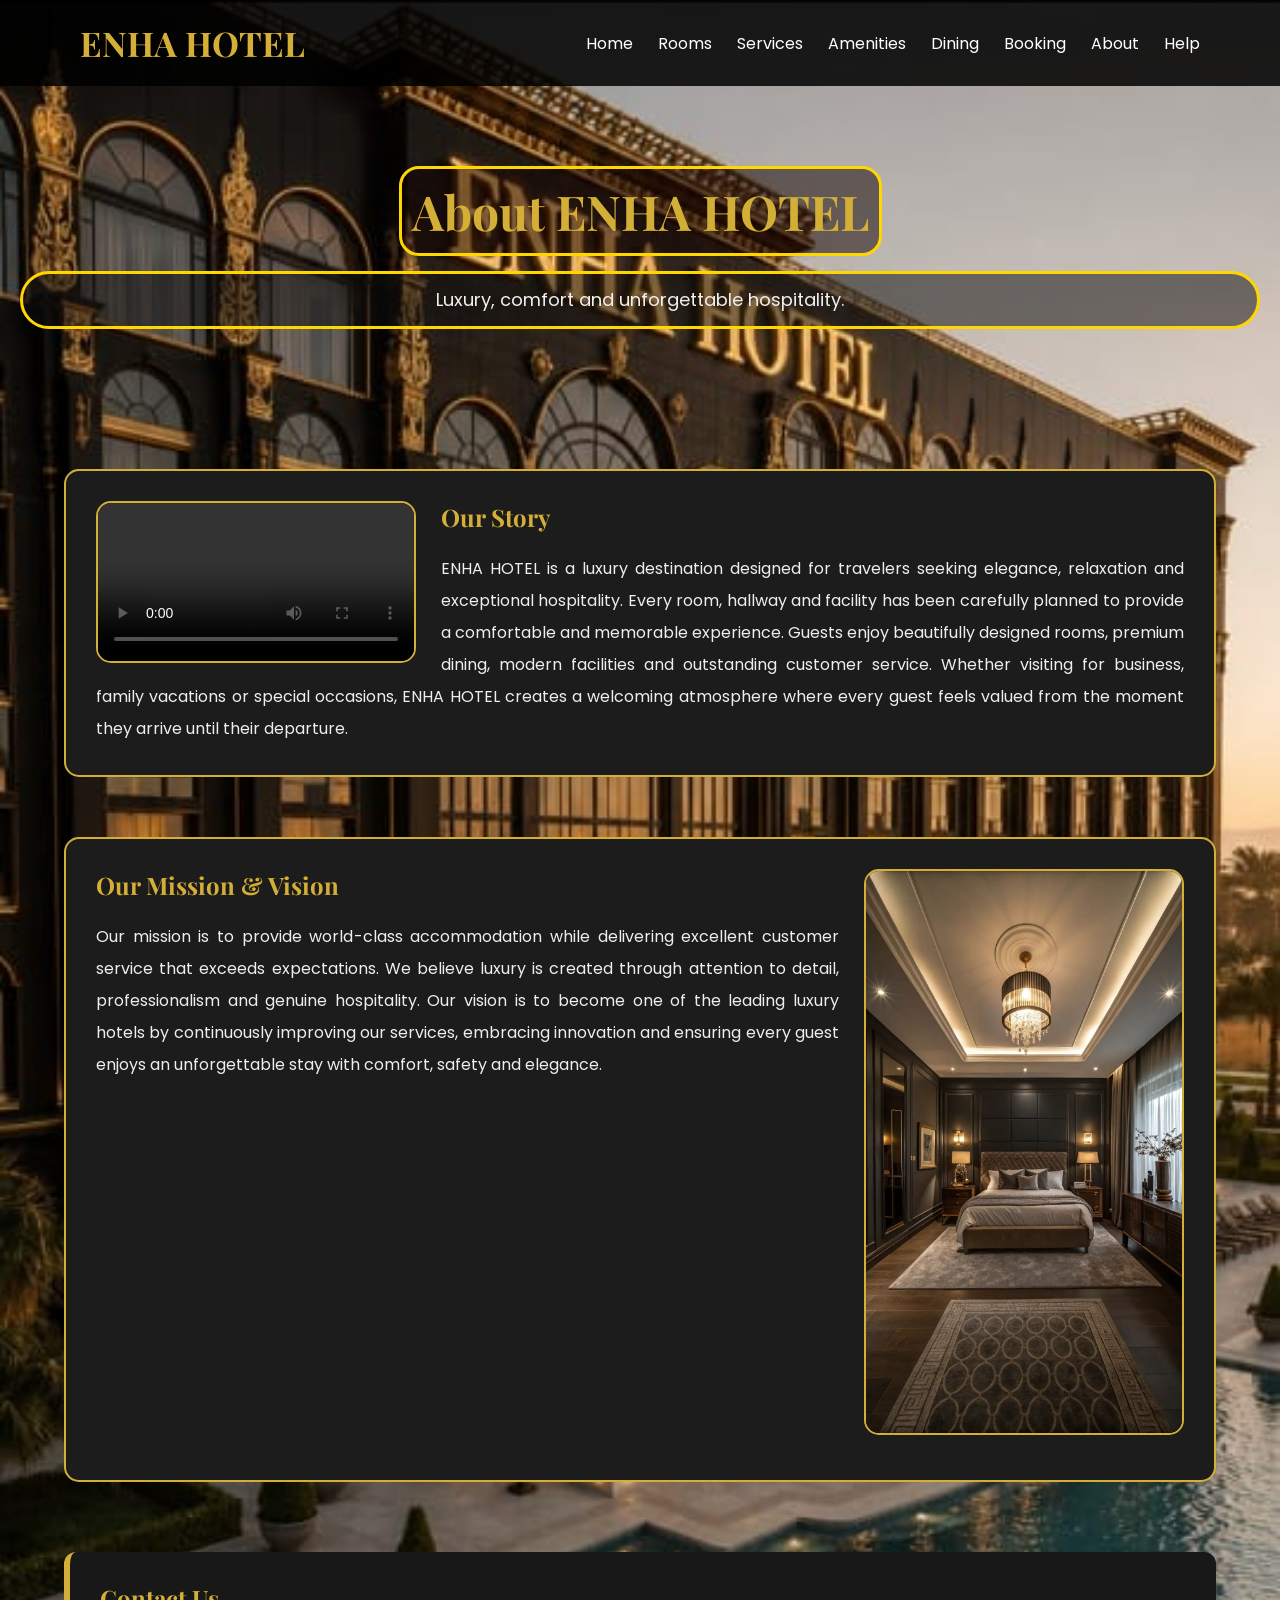
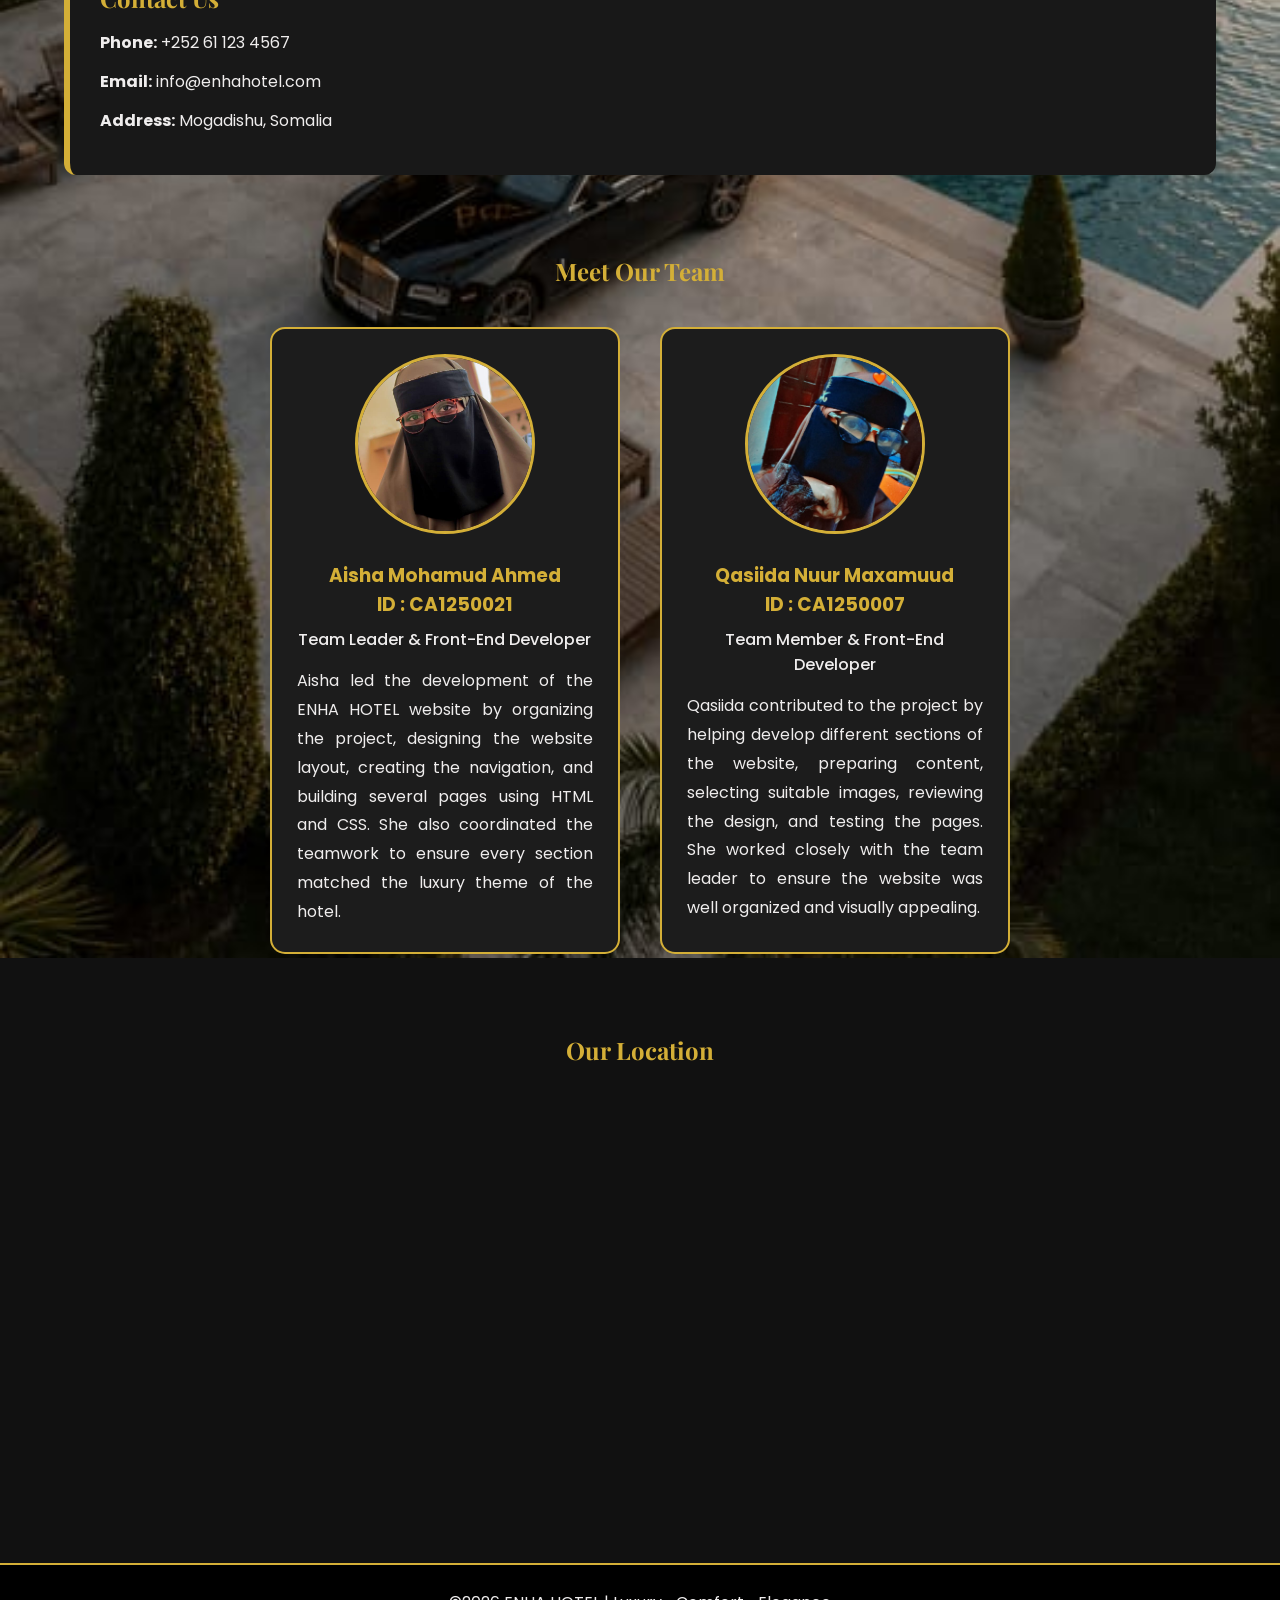
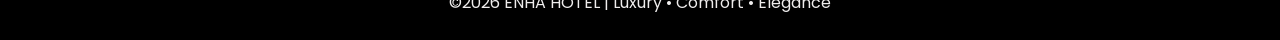
<file: about.html>
<!DOCTYPE html>
<html lang="en">

<head>

<meta charset="UTF-8">
<meta name="viewport" content="width=device-width, initial-scale=1.0">

<title>ENHA HOTEL | About</title>

<link rel="stylesheet" href="style.css">


<link href="https://fonts.googleapis.com/css2?family=Poppins:wght@300;400;500;600&family=Playfair+Display:wght@700&display=swap" rel="stylesheet">
<link rel="icon" href="images/logo.jpeg">

<style>


.about-hero{

text-align:center;

padding:80px 20px;

}

.about-hero h2{

font-family:'Playfair Display',serif;

font-size:48px;

color:var(--gold);

margin-bottom:15px;

}

.about-hero p{

font-size:18px;

line-height:1.8;

}


.story{

width:90%;

margin:60px auto;

background:var(--dark);

padding:30px;

border:2px solid var(--gold);

border-radius:15px;

overflow:auto;

}

.story h2{

color:var(--gold);

margin-bottom:20px;

font-family:'Playfair Display',serif;

}

.story p{

line-height:2;

text-align:justify;

}



.left-img{

float:left;

width:320px;

margin-right:25px;

margin-bottom:15px;

border-radius:15px;

border:2px solid var(--gold);

}

.right-img{

float:right;

width:320px;

margin-left:25px;

margin-bottom:15px;

border-radius:15px;

border:2px solid var(--gold);

}



.contact-section{

width:90%;

margin:70px auto;

}

.contact-box{

background:#181818;

padding:30px;

border-left:6px solid var(--gold);

border-radius:12px;

}

.contact-box h2{

color:var(--gold);

margin-bottom:15px;

font-family:'Playfair Display',serif;

}

.contact-box p{

margin:10px 0;

line-height:1.8;

}



.location{

width:90%;

margin:70px auto;

text-align:center;

}

.location h2{

color:var(--gold);

margin-bottom:20px;

font-family:'Playfair Display',serif;

}

.location iframe{

width:100%;

height:400px;

border:none;

border-radius:15px;

}



@media(max-width:768px){

.about-hero h2{

font-size:36px;

}

.left-img,
.right-img{

float:none;

display:block;

width:100%;

margin:0 auto 20px;

}

.story{

padding:20px;

}

}


.team{

width:90%;

margin:80px auto;

text-align:center;

}

.team h2{

color:var(--gold);

font-family:'Playfair Display',serif;

margin-bottom:40px;

}

.team-container{

display:flex;

gap:40px;

justify-content:center;

flex-wrap:wrap;

}

.member{

background:var(--dark);

border:2px solid var(--gold);

border-radius:15px;

padding:25px;

width:350px;

transition:.3s;

}

.member:hover{

transform:translateY(-8px);

box-shadow:0 0 20px rgba(252, 203, 43, 0.4);

}

.member img{

width:180px;

height:180px;

border-radius:50%;

object-fit:cover;

border:3px solid var(--gold);

margin-bottom:20px;

}

.member h3{

color:var(--gold);

margin-bottom:8px;


}

.member h4{

margin-bottom:15px;

font-weight:500;

}

.member p{

line-height:1.8;

text-align:justify;

}

@media(max-width:768px){

.team-container{

flex-direction:column;

align-items:center;

}

}


</style>
</head>

<body>

<header>

<nav class="navbar">

<h1 class="logo">ENHA HOTEL</h1>

<ul>

<li><a href="index.html">Home</a></li>
<li><a href="rooms.html">Rooms</a></li>
<li><a href="services.html">Services</a></li>
<li><a href="amenities.html">Amenities</a></li>
<li><a href="dining.html">Dining</a></li>
<li><a href="booking.html">Booking</a></li>
<li><a href="about.html" class="active">About</a></li>
<li><a href="help.html">Help</a></li>

</ul>

</nav>

</header>

<main>

<section class="about-hero">

<h2 class="h2">About ENHA HOTEL</h2>

<p class="p">

Luxury, comfort and unforgettable hospitality.

</p>

</section>

<article class="story">
<video src="vid/Ourhotel.mp4" controls  class="left-img"></video>


<h2>Our Story</h2>

<p>

ENHA HOTEL is a luxury destination designed for travelers seeking elegance, relaxation and exceptional hospitality. Every room, hallway and facility has been carefully planned to provide a comfortable and memorable experience. Guests enjoy beautifully designed rooms, premium dining, modern facilities and outstanding customer service. Whether visiting for business, family vacations or special occasions, ENHA HOTEL creates a welcoming atmosphere where every guest feels valued from the moment they arrive until their departure.

</p>

</article>

<article class="story">

<img src="images/luxuryroom.jpg" alt="Luxury Room" class="right-img">

<h2>Our Mission & Vision</h2>

<p>

Our mission is to provide world-class accommodation while delivering excellent customer service that exceeds expectations. We believe luxury is created through attention to detail, professionalism and genuine hospitality. Our vision is to become one of the leading luxury hotels by continuously improving our services, embracing innovation and ensuring every guest enjoys an unforgettable stay with comfort, safety and elegance.

</p>

</article>

<section class="contact-section">

<div class="contact-box">

<h2>Contact Us</h2>

<p><strong>Phone:</strong> +252 61 123 4567</p>

<p><strong>Email:</strong> info@enhahotel.com</p>

<p><strong>Address:</strong> Mogadishu, Somalia</p>

</div>

</section>

<section class="location">


    <section class="team">

<h2>Meet Our Team</h2>

<div class="team-container">

<div class="member">

<img src="images/Aisha.png" alt="Aisha Mohamud Ahmed">

<h3>Aisha Mohamud Ahmed
<br>
ID : CA1250021
</h3>

<h4>Team Leader & Front-End Developer</h4>

<p>

Aisha led the development of the ENHA HOTEL website by organizing the project, 
designing the website layout, creating the navigation, and building several pages using HTML and CSS. 
She also coordinated the teamwork to ensure every section matched the luxury theme of the hotel.

</p>

</div>

<div class="member">

<img src="images/Qasiida.png" alt="Qasiida Nuur Maxamuud">

<h3>Qasiida Nuur Maxamuud <br> ID : CA1250007</h3>


<h4>Team Member & Front-End Developer</h4>

<p>

Qasiida contributed to the project by helping develop different sections of the website,
 preparing content, selecting suitable images, reviewing the design, and testing the pages.
  She worked closely with the team leader to ensure the website was well organized and visually appealing.

</p>

</div>

</div>

</section>

<h2>Our Location</h2>

<iframe
src="https://www.google.com/maps?q=Mogadishu&output=embed"
loading="lazy"
allowfullscreen>

</iframe>

</section>

</main>

<footer>

<p>

&copy;2026 ENHA HOTEL | Luxury • Comfort • Elegance

</p>

</footer>

</body>

</html>
</file>
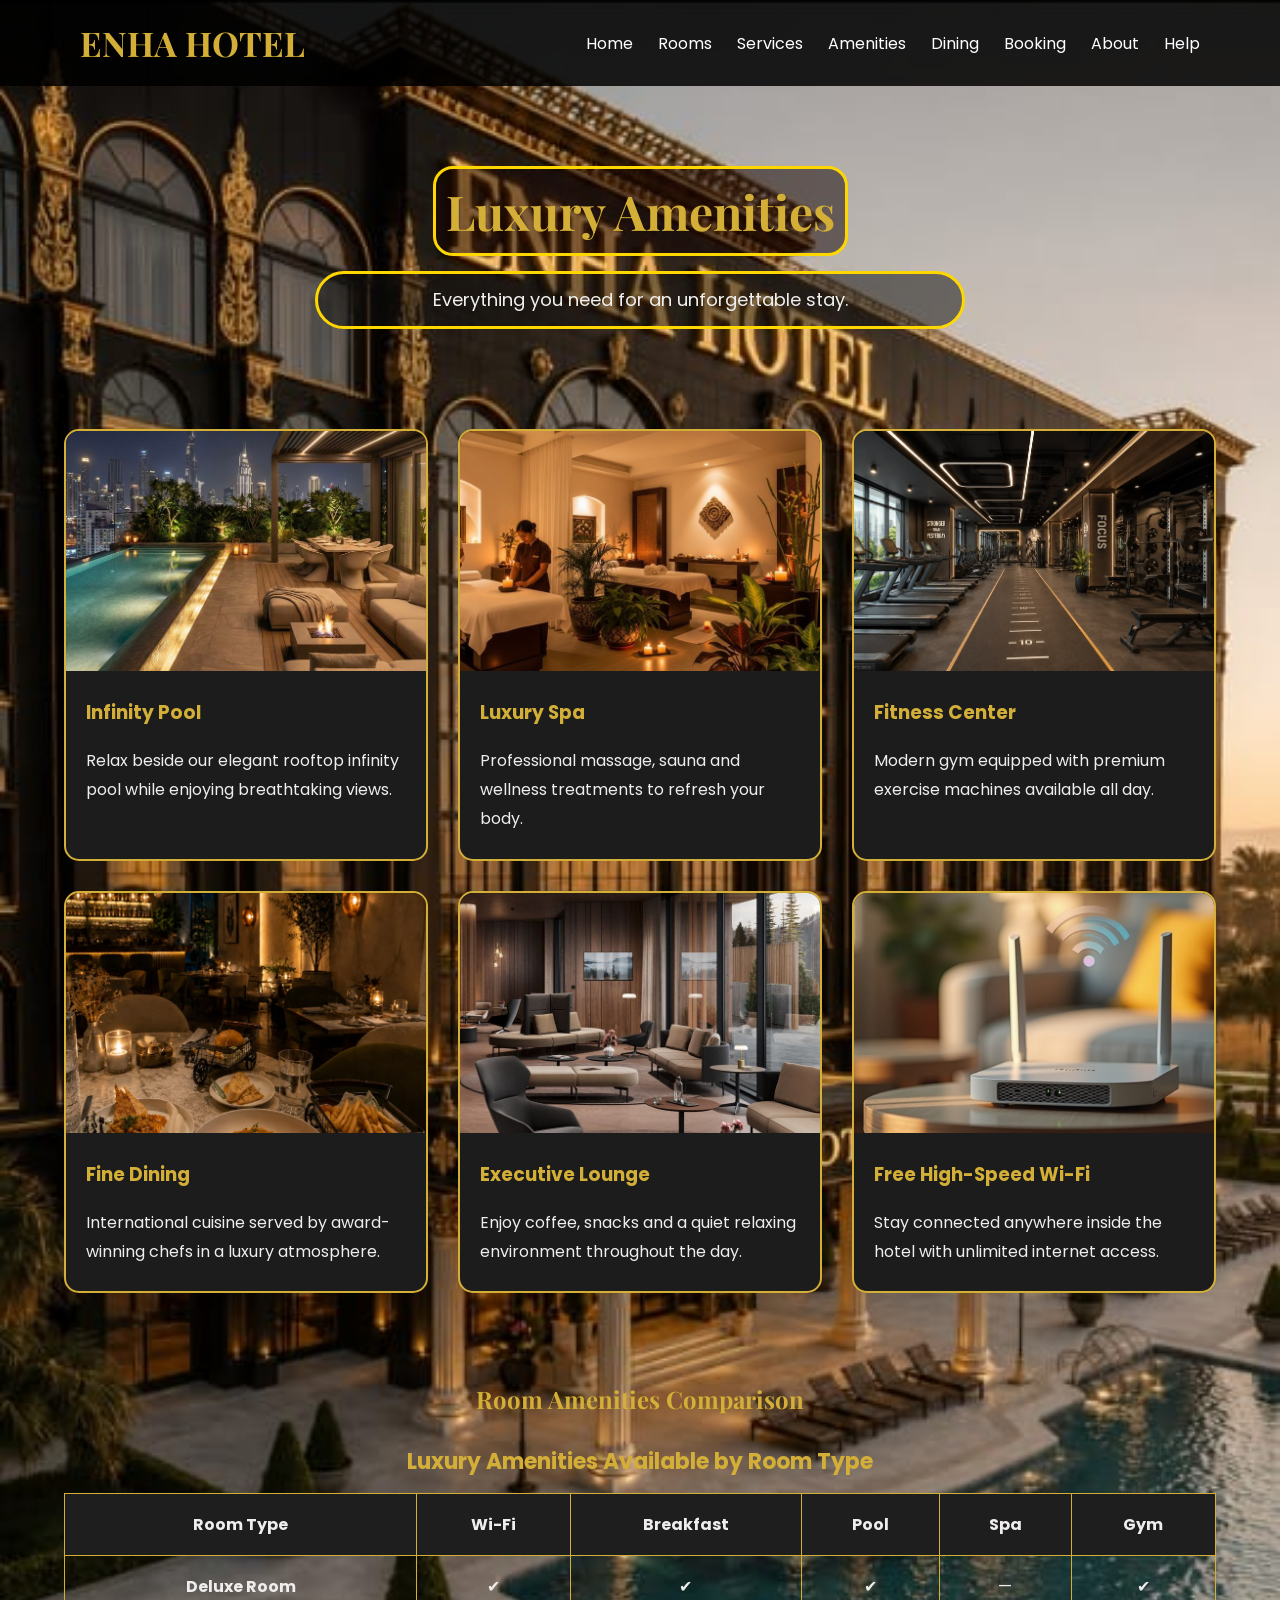
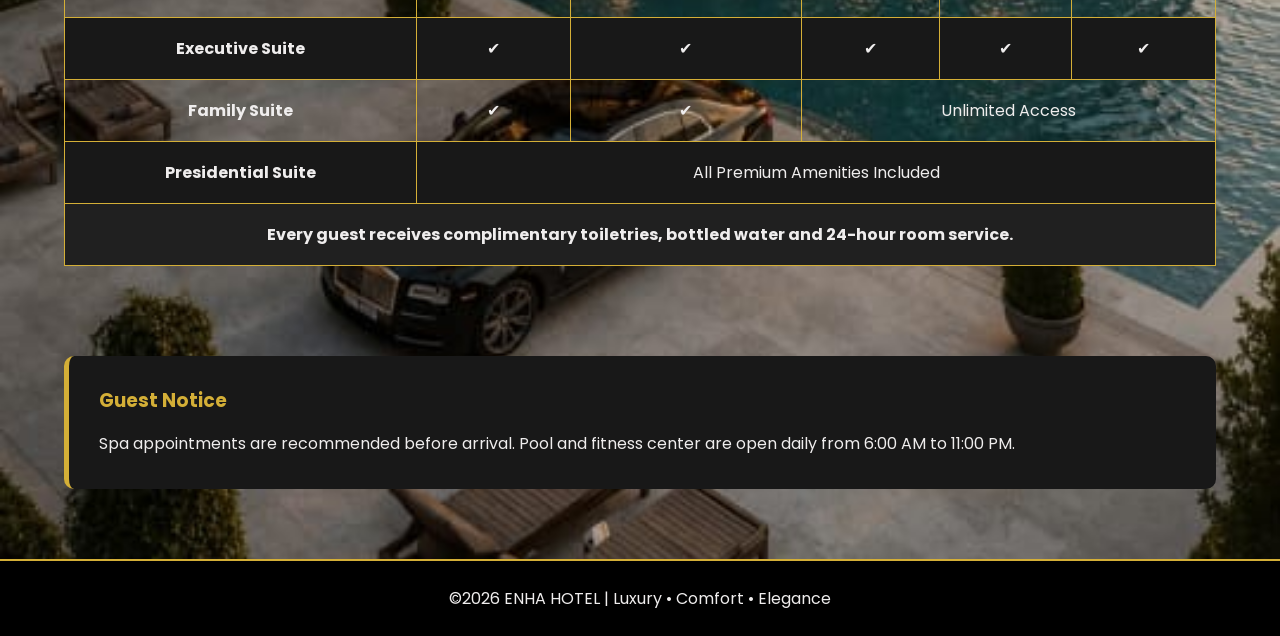
<file: amenities.html>
<!DOCTYPE html>
<html lang="en">

<head>

    <meta charset="UTF-8">
    <meta name="viewport" content="width=device-width, initial-scale=1.0">

    <title>ENHA HOTEL | Amenities</title>

    <link rel="stylesheet" href="style.css">
  <link rel="icon" href="images/logo.jpeg">

    <link href="https://fonts.googleapis.com/css2?family=Poppins:wght@300;400;500;600&family=Playfair+Display:wght@700&display=swap" rel="stylesheet">

    <style>
      

.amenity-hero{

text-align:center;
padding:80px 20px 50px;

}

.amenity-hero h2{

font-family:'Playfair Display', serif;
font-size:48px;
color:var(--gold);
margin-bottom:15px;

}

.amenity-hero p{

font-size:18px;
max-width:650px;
margin:auto;
line-height:1.8;

}



.amenity-grid{

width:90%;
margin:50px auto;

display:grid;

grid-template-columns:repeat(auto-fit,minmax(320px,1fr));

gap:30px;

}



.amenity-card{

background:var(--dark);

border-radius:15px;

overflow:hidden;

border:2px solid var(--gold);

transition:.4s;

}

.amenity-card:hover{

transform:translateY(-8px);

box-shadow:0 0 20px rgba(212,175,55,.4);

}

.amenity-card img{

width:100%;
height:240px;
object-fit:cover;

}

.amenity-card h3{

margin:20px;

color:var(--gold);

}

.amenity-card p{

margin:0 20px 25px;

line-height:1.8;

}



.comparison{

width:90%;

margin:90px auto;

}

.comparison h2{

text-align:center;

margin-bottom:30px;

color:var(--gold);

font-family:'Playfair Display', serif;

}

table{

width:100%;

border-collapse:collapse;

}

caption{

margin-bottom:15px;

font-size:22px;

font-weight:bold;

color:var(--gold);

}

th,
td{

padding:18px;

text-align:center;

border:1px solid var(--gold);

}

thead{

background:#1e1e1e;

}

tbody tr:nth-child(even){

background:#181818;

}

tbody tr:hover{

background:#2d2d2d;

}

tfoot{

background:#202020;

font-weight:bold;

}



.tip{

width:90%;

margin:70px auto;

background:#181818;

padding:30px;

border-left:5px solid var(--gold);

border-radius:10px;

}

.tip h3{

color:var(--gold);

margin-bottom:15px;

}

.tip p{

line-height:1.8;

}



@media(max-width:768px){

.amenity-hero h2{

font-size:36px;

}

.comparison{

overflow-x:auto;

}

}
    </style>
</head>

<body>

<header>

<nav class="navbar">

<h1 class="logo">ENHA HOTEL</h1>

<ul>

<li><a href="index.html">Home</a></li>
<li><a href="rooms.html">Rooms</a></li>
<li><a href="services.html">Services</a></li>
<li><a href="amenities.html">Amenities</a></li>
<li><a href="dining.html" class="active">Dining</a></li>
<li><a href="booking.html">Booking</a></li>
<li><a href="about.html">About</a></li>
<li><a href="help.html">Help</a></li>
</ul>

</nav>

</header>

<main>


<section class="amenity-hero">

<h2 class="h2">Luxury Amenities</h2>

<p class="p">
Everything you need for an unforgettable stay.
</p>

</section>



<section class="amenity-grid">

<div class="amenity-card">

<img src="images/roofpool.jpg" alt="Infinity Pool">

<h3>Infinity Pool</h3>

<p part="p">
Relax beside our elegant rooftop infinity pool while enjoying breathtaking views.
</p>

</div>

<div class="amenity-card">

<img src="images/message.jpg" alt="Luxury Spa">

<h3>Luxury Spa</h3>

<p>
Professional massage, sauna and wellness treatments to refresh your body.
</p>

</div>

<div class="amenity-card">

<img src="images/gym.jpg" alt="Fitness Center">

<h3>Fitness Center</h3>

<p>
Modern gym equipped with premium exercise machines available all day.
</p>

</div>

<div class="amenity-card">

<img src="images/resturant.jpg" alt="Restaurant">

<h3>Fine Dining</h3>

<p>
International cuisine served by award-winning chefs in a luxury atmosphere.
</p>

</div>

<div class="amenity-card">

<img src="images/langue.jpg" alt="Executive Lounge">

<h3>Executive Lounge</h3>

<p>
Enjoy coffee, snacks and a quiet relaxing environment throughout the day.
</p>

</div>

<div class="amenity-card">

<img src="images/wifi.jpg" alt="Free Wi-Fi">

<h3>Free High-Speed Wi-Fi</h3>

<p>
Stay connected anywhere inside the hotel with unlimited internet access.
</p>

</div>

</section>



<section class="comparison">

<h2>Room Amenities Comparison</h2>

<table>

<caption>Luxury Amenities Available by Room Type</caption>

<thead>

<tr>

<th scope="col">Room Type</th>
<th scope="col">Wi-Fi</th>
<th scope="col">Breakfast</th>
<th scope="col">Pool</th>
<th scope="col">Spa</th>
<th scope="col">Gym</th>

</tr>

</thead>

<tbody>

<tr>

<th scope="row">Deluxe Room</th>

<td>✔</td>
<td>✔</td>
<td>✔</td>
<td>—</td>
<td>✔</td>

</tr>

<tr>

<th scope="row">Executive Suite</th>

<td>✔</td>
<td>✔</td>
<td>✔</td>
<td>✔</td>
<td>✔</td>

</tr>

<tr>

<th scope="row">Family Suite</th>

<td>✔</td>
<td>✔</td>
<td colspan="3">Unlimited Access</td>

</tr>

<tr>

<th scope="row">Presidential Suite</th>

<td colspan="5">

All Premium Amenities Included

</td>

</tr>

</tbody>

<tfoot>

<tr>

<td colspan="6">

Every guest receives complimentary toiletries, bottled water and 24-hour room service.

</td>

</tr>

</tfoot>

</table>

</section>



<aside class="tip">

<h3>Guest Notice</h3>

<p>

Spa appointments are recommended before arrival.
Pool and fitness center are open daily from 6:00 AM to 11:00 PM.

</p>

</aside>

</main>

<footer>

<p>

&copy;2026 ENHA HOTEL | Luxury • Comfort • Elegance

</p>

</footer>

</body>

</html>
</file>
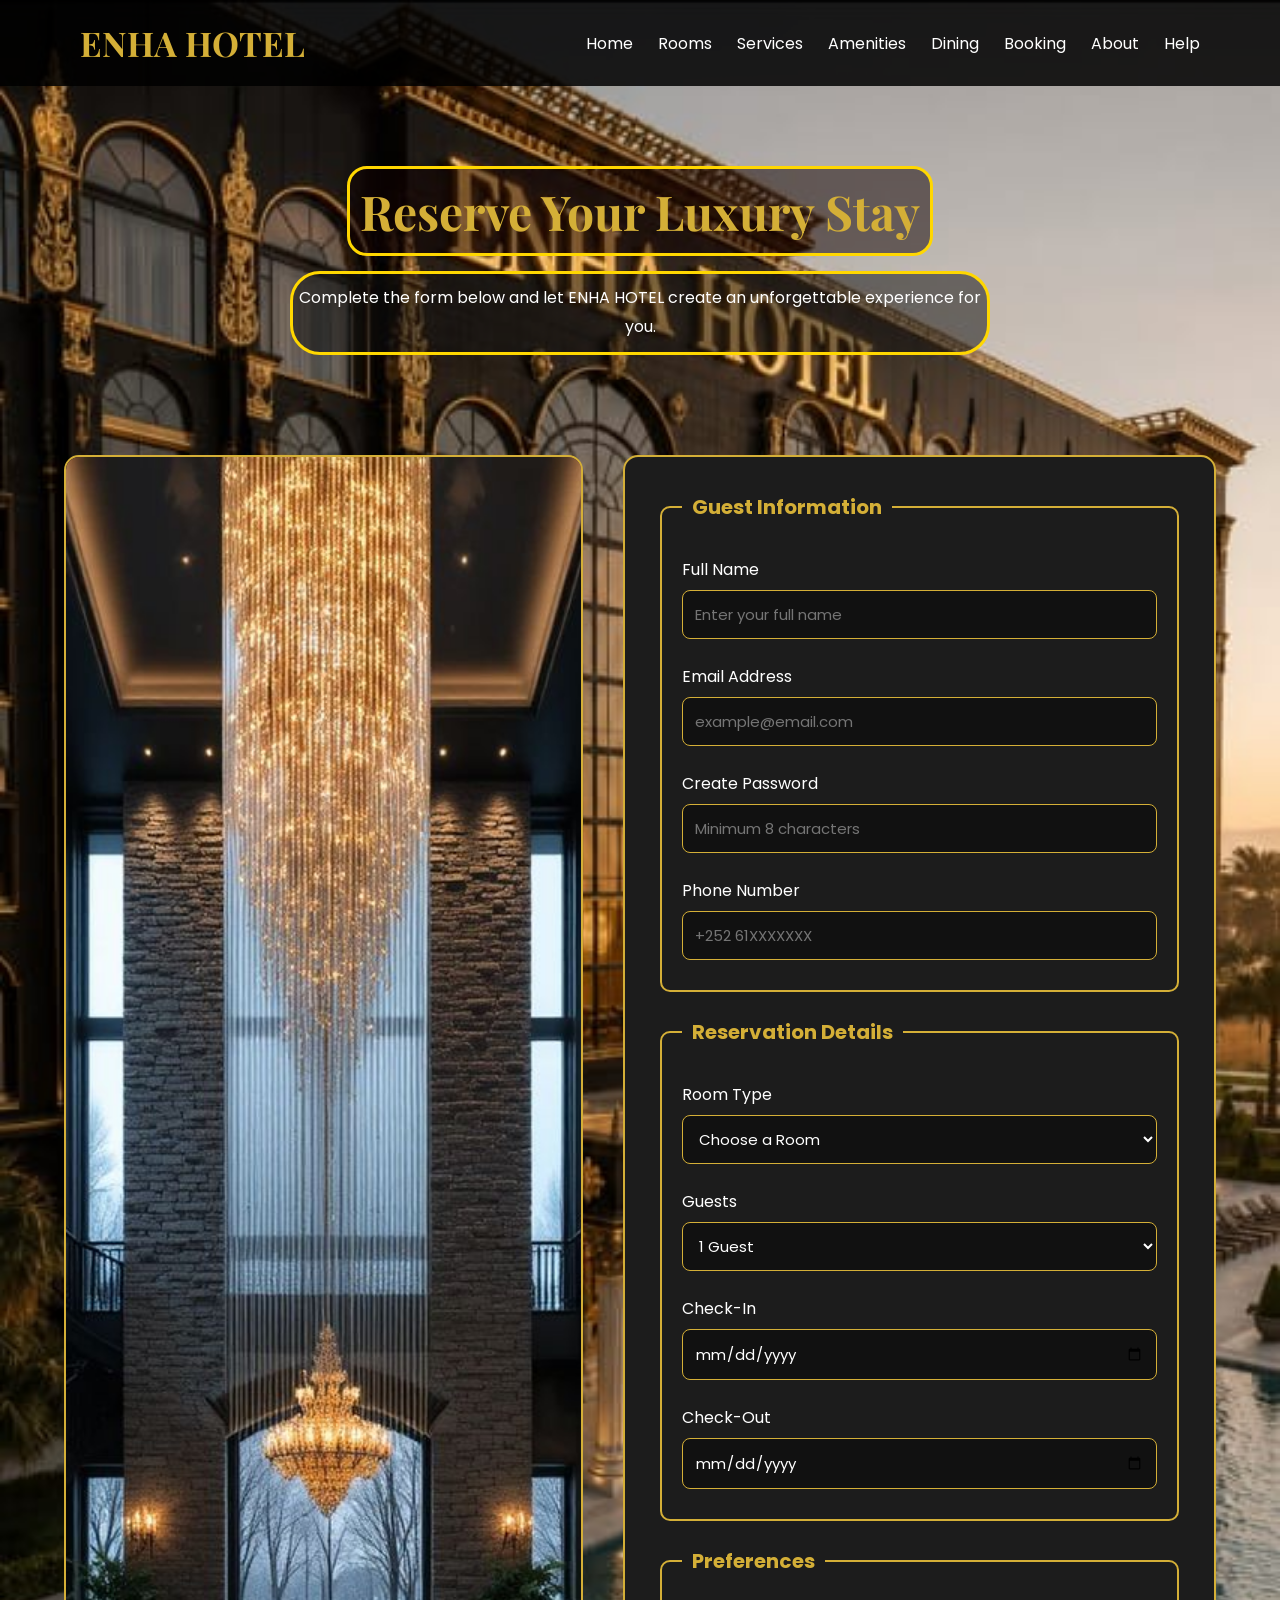
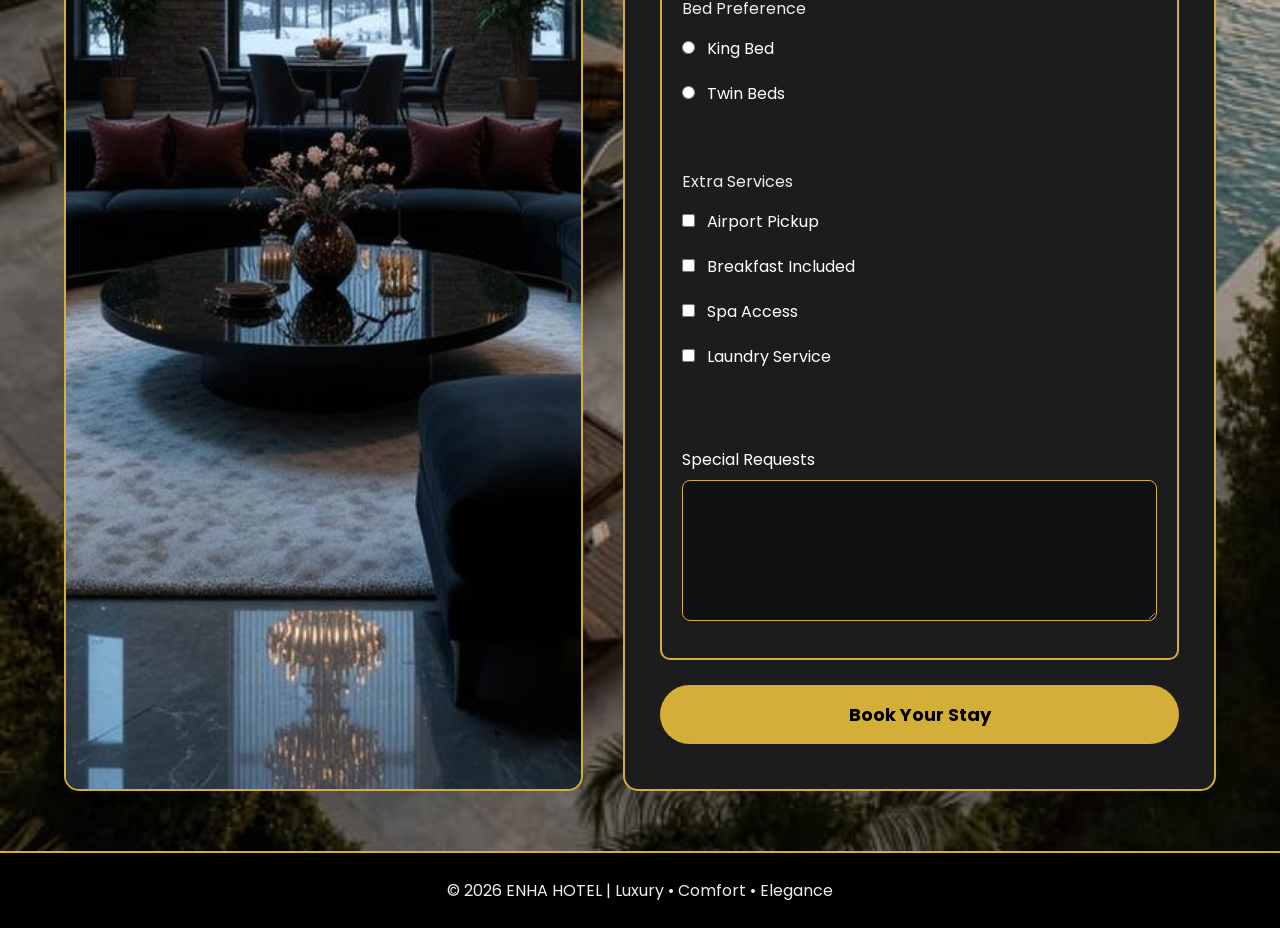
<file: booking.html>
<!DOCTYPE html>
<html lang="en">

<head>

<meta charset="UTF-8">
<meta name="viewport" content="width=device-width, initial-scale=1.0">

<title>ENHA HOTEL | Booking</title>

<link rel="stylesheet" href="style.css">

<link rel="icon" href="images/logo.jpeg">
<link href="https://fonts.googleapis.com/css2?family=Poppins:wght@300;400;500;600&family=Playfair+Display:wght@700&display=swap" rel="stylesheet">
<style>
    

.booking-title{
    text-align: center;
    padding: 80px 20px 40px;
}

.booking-title h2{
    font-family: 'Playfair Display', serif;
    font-size: 48px;
    color: var(--gold);
    margin-bottom: 15px;
}

.booking-title p{
    max-width: 700px;
    margin: auto;
    line-height: 1.8;
    color: white;
}



.booking-container{
    width: 90%;
    margin: 60px auto;

    display: flex;
    gap: 40px;
    align-items: stretch;
}



.booking-image{
    flex: 1;
}

.booking-image img{
    width: 100%;
    height: 100%;
    min-height: 750px;
    object-fit: cover;
    border-radius: 15px;
    border: 2px solid var(--gold);
}



.booking-form{
    flex: 1;
    background: var(--dark);
    padding: 35px;
    border-radius: 15px;
    border: 2px solid var(--gold);
}


fieldset{
    border: 2px solid var(--gold);
    border-radius: 10px;
    padding: 20px;
    margin-bottom: 25px;
}

legend{
    color: var(--gold);
    font-size: 20px;
    font-weight: bold;
    padding: 0 10px;
}




label{
    display: block;
    margin-top: 15px;
    margin-bottom: 8px;
    color: white;
}



input,
select,
textarea{
    width: 100%;
    padding: 12px;

    background: #111;

    border: 1px solid var(--gold);

    border-radius: 8px;

    color: white;

    font-size: 15px;

    font-family: 'Poppins', sans-serif;

    margin-bottom: 10px;

    box-sizing: border-box;
}

textarea{
    resize: vertical;
}


input:focus,
select:focus,
textarea:focus{
    outline: none;
    border-color: white;
    box-shadow: 0 0 8px rgba(212,175,55,.5);
}


input[type="radio"],
input[type="checkbox"]{
    width: auto;
    margin-right: 8px;
    margin-bottom: 12px;
}



.book-btn{
    width: 100%;
    padding: 16px;

    background: var(--gold);

    color: black;

    font-size: 18px;

    font-weight: bold;

    border: none;

    border-radius: 30px;

    cursor: pointer;

    transition: .3s;
}

.book-btn:hover{
    background: white;
    transform: scale(1.03);
}



@media (max-width: 900px){

.booking-container{
    flex-direction: column;
}

.booking-image img{
    min-height: 400px;
}

.booking-title h2{
    font-size: 36px;
}

}

@media (max-width: 600px){

.booking-form{
    padding: 20px;
}

.booking-title{
    padding: 50px 15px 30px;
}

.booking-title h2{
    font-size: 30px;
}

fieldset{
    padding: 15px;
}

}
</style>
</head>

<body>


<header>

<nav class="navbar">

<h1 class="logo">ENHA HOTEL</h1>

<ul>

<li><a href="index.html">Home</a></li>
<li><a href="rooms.html">Rooms</a></li>
<li><a href="services.html">Services</a></li>
<li><a href="amenities.html">Amenities</a></li>
<li><a href="dining.html">Dining</a></li>
<li><a href="booking.html" class="active">Booking</a></li>
<li><a href="about.html">About</a></li>
<li><a href="help.html">Help</a></li>

</ul>

</nav>

</header>

<main>


<section class="booking-title">

<h2 class="h2"> Reserve Your Luxury Stay</h2>

<p class="p">

Complete the form below and let ENHA HOTEL create an unforgettable experience for you.

</p>

</section>


<section class="booking-container">



<div class="booking-image">

<img src="images/lobbyy.jpg" alt="Luxury Hotel Lobby">

</div>



<div class="booking-form">

<form action="#">

<fieldset>

<legend>Guest Information</legend>

<label for="name">Full Name</label>

<input
type="text"
id="name"
name="name"
placeholder="Enter your full name"
required
minlength="3">

<label for="email">Email Address</label>

<input
type="email"
id="email"
name="email"
placeholder="example@email.com"
required>

<label for="password">Create Password</label>

<input
type="password"
id="password"
name="password"
placeholder="Minimum 8 characters"
required
minlength="8">

<label for="phone">Phone Number</label>

<input
type="tel"
id="phone"
name="phone"
placeholder="+252 61XXXXXXX"
pattern="[0-9+ ]{8,15}"
required>

</fieldset>

<fieldset>

<legend>Reservation Details</legend>

<label for="room">Room Type</label>

<select id="room" required>

<option value="">Choose a Room</option>

<option>Deluxe Room</option>

<option>Executive Suite</option>

<option>Family Suite</option>

<option>Presidential Suite</option>

</select>

<label for="guests">Guests</label>

<select id="guests">

<option>1 Guest</option>

<option>2 Guests</option>

<option>3 Guests</option>

<option>4 Guests</option>

</select>

<label for="checkin">Check-In</label>

<input
type="date"
id="checkin"
required>

<label for="checkout">Check-Out</label>

<input
type="date"
id="checkout"
required>

</fieldset>

<fieldset>

<legend>Preferences</legend>

<p>Bed Preference</p>

<label>

<input
type="radio"
name="bed">

King Bed

</label>

<label>

<input
type="radio"
name="bed">

Twin Beds

</label>

<br><br>

<p>Extra Services</p>

<label>

<input type="checkbox">

Airport Pickup

</label>

<label>

<input type="checkbox">

Breakfast Included

</label>

<label>

<input type="checkbox">

Spa Access

</label>

<label>

<input type="checkbox">

Laundry Service

</label>

<br><br>

<label for="message">

Special Requests

</label>

<textarea

id="message"

rows="5"

placeholder="Tell us anything you'd like us to prepare before your arrival...">

</textarea>

</fieldset>

<input

type="submit"

value="Book Your Stay"

class="book-btn">

</form>

</div>

</section>

</main>

<footer>

<p>

&copy; 2026 ENHA HOTEL | Luxury • Comfort • Elegance

</p>

</footer>

</body>

</html>
</file>
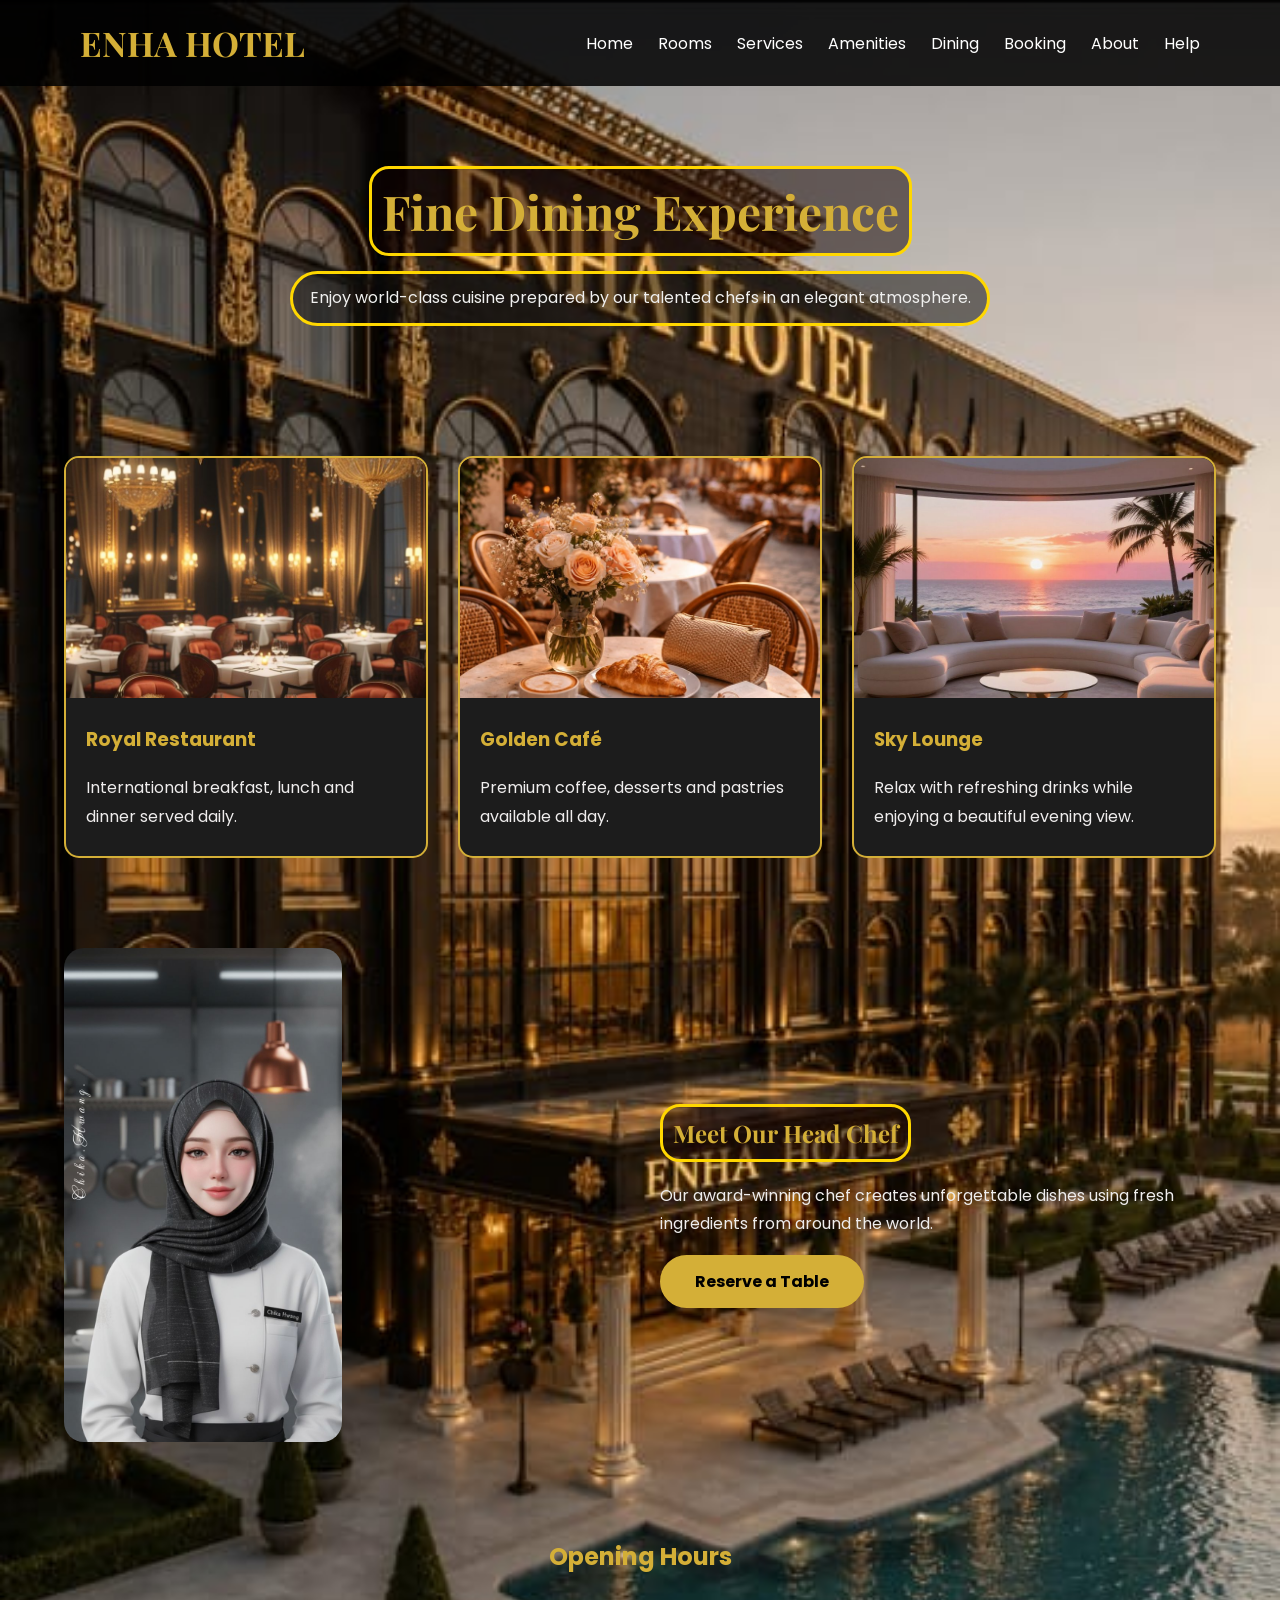
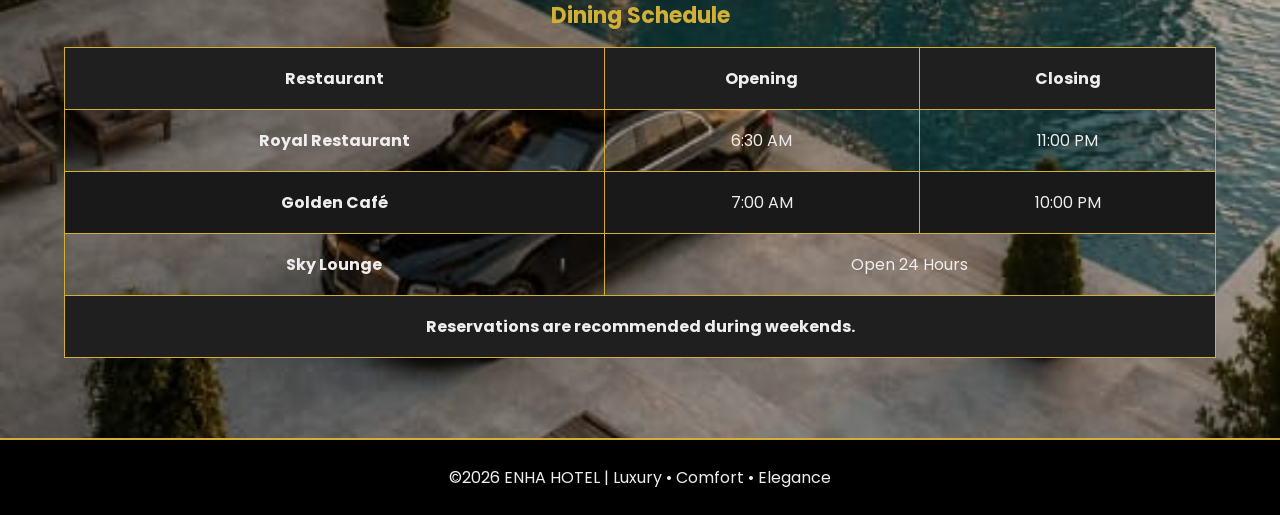
<file: dining.html>
<!DOCTYPE html>
<html lang="en">

<head>

<meta charset="UTF-8">
<meta name="viewport" content="width=device-width, initial-scale=1.0">

<title>ENHA HOTEL | Dining & Café</title>

<link rel="stylesheet" href="style.css">


<link href="https://fonts.googleapis.com/css2?family=Poppins:wght@300;400;500;600&family=Playfair+Display:wght@700&display=swap" rel="stylesheet">

<link rel="icon" href="images/logo.jpeg"> 
<style>
  

.dining-hero{

text-align:center;

padding:80px 20px;

}

.dining-hero h2{

font-family:'Playfair Display',serif;

font-size:48px;

color:var(--gold);

margin-bottom:15px;

}

.dining-hero p{

max-width:700px;

margin:auto;

line-height:1.8;

}



.restaurant-grid{

width:90%;

margin:50px auto;

display:grid;

grid-template-columns:repeat(auto-fit,minmax(320px,1fr));

gap:30px;

}

.restaurant-card{

background:var(--dark);

border:2px solid var(--gold);

border-radius:15px;

overflow:hidden;

transition:.4s;

}

.restaurant-card:hover{

transform:translateY(-8px);

box-shadow:0 0 20px rgba(212,175,55,.5);

}

.restaurant-card img{

width:100%;

height:240px;

object-fit:cover;

}

.restaurant-card h3{

margin:20px;

color:var(--gold);

}

.restaurant-card p{

margin:0 20px 25px;

line-height:1.8;

}



.chef{

width:90%;

margin:90px auto;

display:flex;

align-items:center;

gap:40px;

}

.chef-image{

flex:1;

}

.chef-image img{

width:50%;

border-radius:20px;

}

.chef-text{

flex:1;

}

.chef-text h2{

font-family:'Playfair Display',serif;

color:var(--gold);

margin-bottom:20px;

}

.chef-text p{

line-height:1.8;

margin-bottom:30px;

}



.hours{

width:90%;

margin:80px auto;

}

.hours h2{

text-align:center;

color:var(--gold);

margin-bottom:25px;

}

table{

width:100%;

border-collapse:collapse;

}

caption{

margin-bottom:15px;

font-size:22px;

color:var(--gold);

font-weight:bold;

}

th,
td{

padding:18px;

border:1px solid var(--gold);

text-align:center;

}

thead{

background:#1f1f1f;

}

tbody tr:nth-child(even){

background:#191919;

}

tbody tr:hover{

background:#2d2d2d;

}

tfoot{

background:#1f1f1f;

font-weight:bold;

}



@media(max-width:768px){

.chef{

flex-direction:column;

}

.dining-hero h2{

font-size:36px;

}

.hours{

overflow-x:auto;

}

}
</style>
</head>

<body>

<header>

<nav class="navbar">

<h1 class="logo">ENHA HOTEL</h1>

<ul>

<li><a href="index.html">Home</a></li>
<li><a href="rooms.html">Rooms</a></li>
<li><a href="services.html">Services</a></li>
<li><a href="amenities.html">Amenities</a></li>
<li><a href="dining.html" class="active">Dining</a></li>
<li><a href="booking.html">Booking</a></li>
<li><a href="about.html">About</a></li>
<li><a href="help.html">Help</a></li>

</ul>

</nav>

</header>

<main>

<section class="dining-hero">

<h2 class="h2">Fine Dining Experience</h2>

<p class="p">

Enjoy world-class cuisine prepared by our talented chefs in an elegant atmosphere.

</p>

</section>

<section class="restaurant-grid">

<div class="restaurant-card">

<img src="images/royalreturant.jpg" alt="Royal Restaurant">

<h3>Royal Restaurant</h3>

<p>

International breakfast, lunch and dinner served daily.

</p>

</div>

<div class="restaurant-card">

<img src="images/goldencafe.jpg" alt="Golden Café">

<h3>Golden Café</h3>

<p>

Premium coffee, desserts and pastries available all day.

</p>

</div>

<div class="restaurant-card">

<img src="images/skylagou.jpg" alt="Sky Lounge">

<h3>Sky Lounge</h3>

<p>

Relax with refreshing drinks while enjoying a beautiful evening view.

</p>

</div>

</section>

<section class="chef">

<div class="chef-image">

<img src="images/headchef.jpg" alt="Head Chef">

</div>

<div class="chef-text">

<h2 class="h2">Meet Our Head Chef</h2>

<p>

Our award-winning chef creates unforgettable dishes using fresh ingredients from around the world.

</p>

<a href="booking.html" class="btn">

Reserve a Table

</a>

</div>

</section>

<section class="hours">

<h2 >Opening Hours</h2>

<table>

<caption>Dining Schedule</caption>

<thead>

<tr>

<th scope="col">Restaurant</th>

<th scope="col">Opening</th>

<th scope="col">Closing</th>

</tr>

</thead>

<tbody>

<tr>

<th scope="row">Royal Restaurant</th>

<td>6:30 AM</td>

<td>11:00 PM</td>

</tr>

<tr>

<th scope="row">Golden Café</th>

<td>7:00 AM</td>

<td>10:00 PM</td>

</tr>

<tr>

<th scope="row">Sky Lounge</th>

<td colspan="2">

Open 24 Hours

</td>

</tr>

</tbody>

<tfoot>

<tr>

<td colspan="3">

Reservations are recommended during weekends.

</td>

</tr>

</tfoot>

</table>

</section>

</main>

<footer>

<p>

&copy;2026 ENHA HOTEL | Luxury • Comfort • Elegance

</p>

</footer>

</body>

</html>
</file>
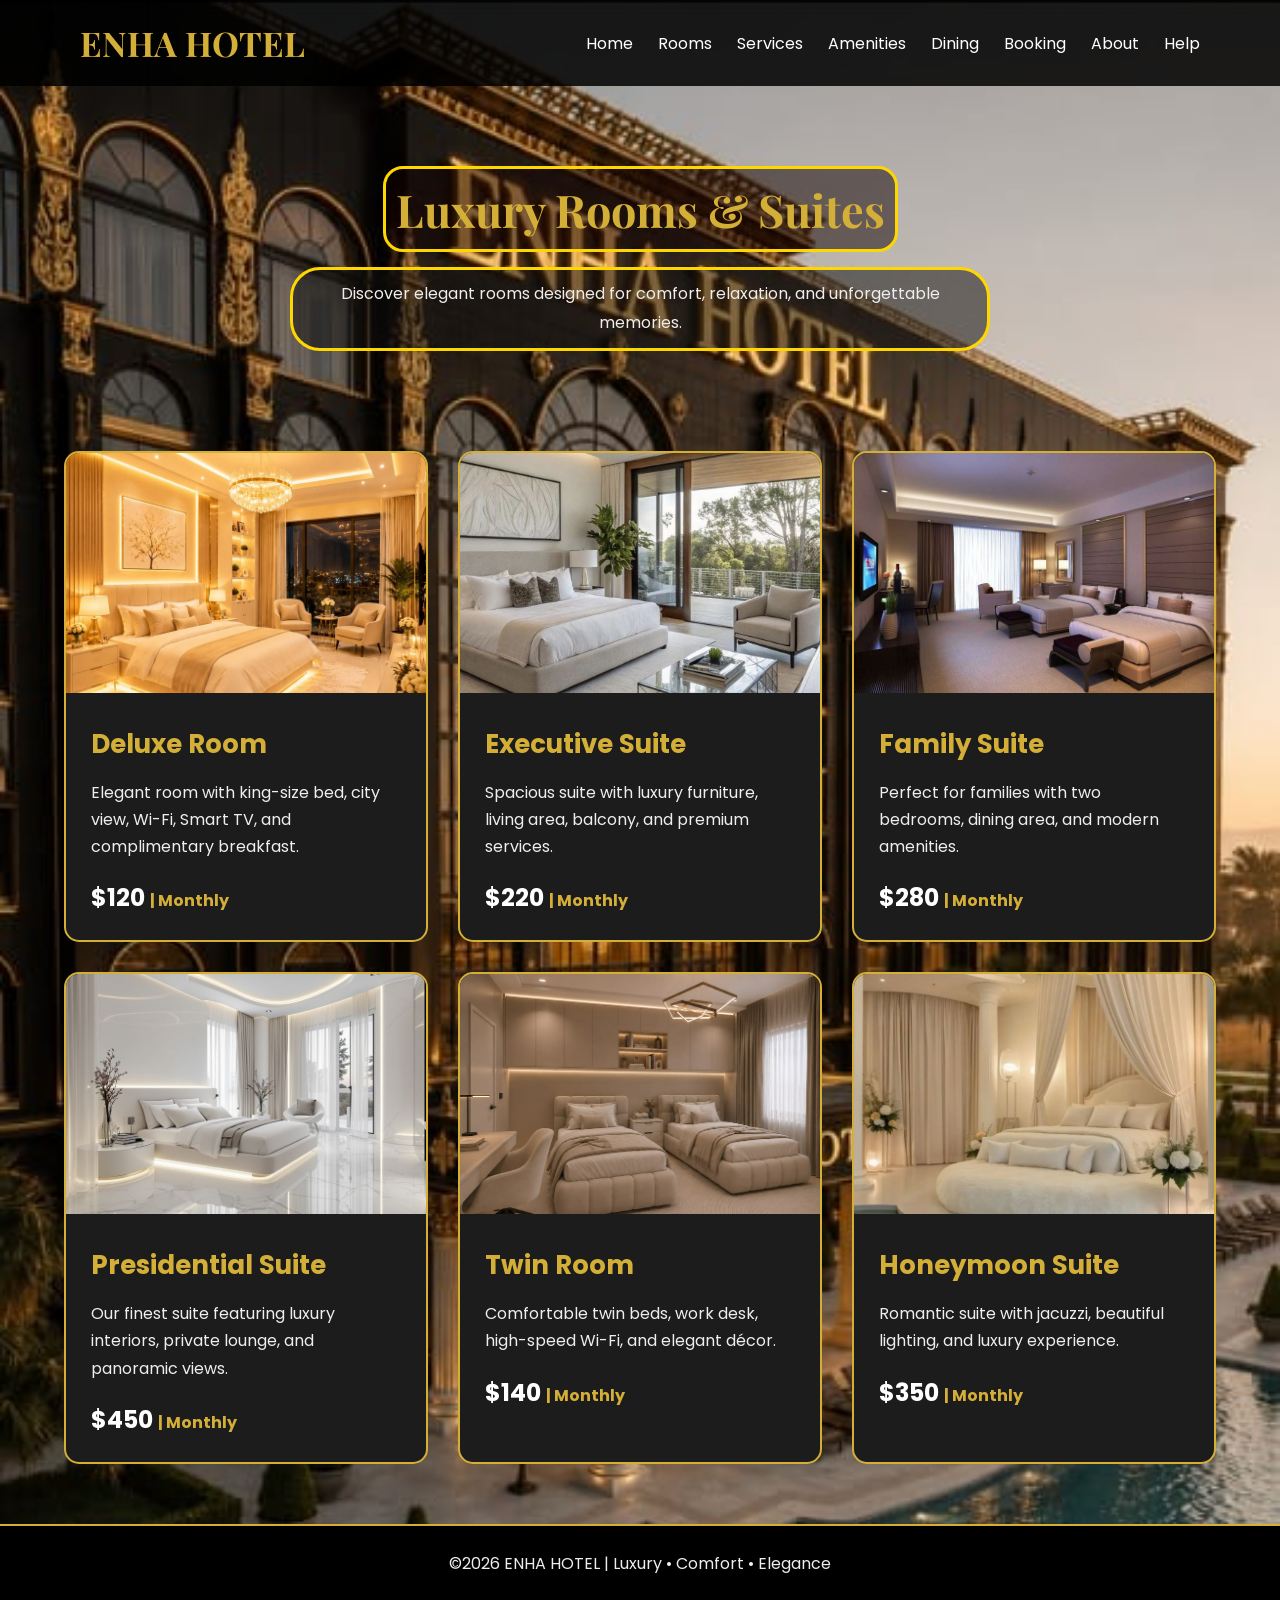
<file: rooms.html>
<!DOCTYPE html>
<html lang="en">

<head>
    <meta charset="UTF-8">
    <meta name="viewport" content="width=device-width, initial-scale=1.0">
    <title>ENHA HOTEL | Rooms</title>

    <link href="https://fonts.googleapis.com/css2?family=Poppins:wght@300;400;500;600&family=Playfair+Display:wght@700&display=swap" rel="stylesheet">

    <link rel="stylesheet" href="style.css">
    <link rel="icon" href="images/logo.jpeg">

    <style>

.rooms-header{
    text-align: center;
    padding: 80px 20px 40px;
}

.rooms-header h2{
    font-family: 'Playfair Display', serif;
    color: var(--gold);
    font-size: 45px;
    margin-bottom: 15px;
}

.rooms-header p{
    max-width: 700px;
    margin: auto;
    line-height: 1.8;
    color: var(--white);
}



.rooms{
    width: 90%;
    margin: 60px auto;

    display: grid;
    grid-template-columns: repeat(auto-fit, minmax(320px,1fr));
    gap: 30px;
}



.room-card{
    background: var(--dark);
    border-radius: 15px;
    overflow: hidden;
    border: 2px solid var(--gold);

    transition: .4s;
}

.room-card:hover{
    transform: translateY(-10px);
    box-shadow: 0 0 20px rgba(212,175,55,.4);
}

.room-card img{
    width: 100%;
    height: 240px;
    object-fit: cover;
}

.room-info{
    padding: 25px;
}

.room-info h3{
    color: var(--gold);
    font-size: 26px;
    margin-bottom: 15px;
}

.room-info p{
    line-height: 1.7;
    margin-bottom: 20px;
}

.room-info h4{
    color: white;
    font-size: 24px;
}

.room-info span{
    color: var(--gold);
    font-size: 16px;
}



@media(max-width:768px){

    .rooms-header h2{
        font-size: 35px;
    }

    .rooms{
        width: 95%;
    }

}</style>
</head>

<body>

  
    <header>
        <nav class="navbar">

            <h1 class="logo">ENHA HOTEL</h1>

            <ul>
              <li><a href="index.html">Home</a></li>
<li><a href="rooms.html">Rooms</a></li>
<li><a href="services.html">Services</a></li>
<li><a href="amenities.html">Amenities</a></li>
<li><a href="dining.html" class="active">Dining</a></li>
<li><a href="booking.html">Booking</a></li>
<li><a href="about.html">About</a></li>
<li><a href="help.html">Help</a></li>
            </ul>

        </nav>
    </header>


    <section class="rooms-header">

        <h2 class="h2">Luxury Rooms & Suites</h2>

        <p class="p">
            Discover elegant rooms designed for comfort,
            relaxation, and unforgettable memories.
        </p>

    </section>

  

    <section class="rooms">

        <div class="room-card">

            <img src="images/room7.jpg" alt="Deluxe Room">

            <div class="room-info">

                <h3>Deluxe Room</h3>

                <p>
                    Elegant room with king-size bed,
                    city view, Wi-Fi, Smart TV,
                    and complimentary breakfast.
                </p>

                <h4>$120 <span>| Monthly</span> </h4>

            </div>

        </div>

        <div class="room-card">

            <img src="images/room2.png" alt="Executive Suite">

            <div class="room-info">

                <h3>Executive Suite</h3>

                <p>
                    Spacious suite with luxury furniture,
                    living area, balcony, and premium services.
                </p>

                <h4>$220 <span>| Monthly</span></h4>

            </div>

        </div>

        <div class="room-card">

            <img src="images/room-3.jpg" alt="Family Suite">

            <div class="room-info">

                <h3>Family Suite</h3>

                <p>
                    Perfect for families with two bedrooms,
                    dining area, and modern amenities.
                </p>

                <h4>$280 <span>| Monthly</span></h4>

            </div>

        </div>

        <div class="room-card">

            <img src="images/room8.jpg" alt="Presidential Suite">

            <div class="room-info">

                <h3>Presidential Suite</h3>

                <p>
                    Our finest suite featuring luxury interiors,
                    private lounge, and panoramic views.
                </p>

                <h4>$450 <span>| Monthly</span></h4>

            </div>

        </div>

        <div class="room-card">

            <img src="images/room-5.jpg" alt="Twin Room">

            <div class="room-info">

                <h3>Twin Room</h3>

                <p>
                    Comfortable twin beds, work desk,
                    high-speed Wi-Fi, and elegant décor.
                </p>

                <h4>$140 <span>| Monthly</span></h4>

            </div>

        </div>

        <div class="room-card">

            <img src="images/honeymoonroom.jpg" alt="Honeymoon Suite">

            <div class="room-info">

                <h3>Honeymoon Suite</h3>

                <p>
                    Romantic suite with jacuzzi,
                    beautiful lighting, and luxury experience.
                </p>

                <h4>$350 <span>| Monthly</span></h4>

            </div>

        </div>

    </section>

    <footer>

        <p> &copy;2026 ENHA HOTEL | Luxury • Comfort • Elegance</p>

    </footer>

</body>

</html>
</file>
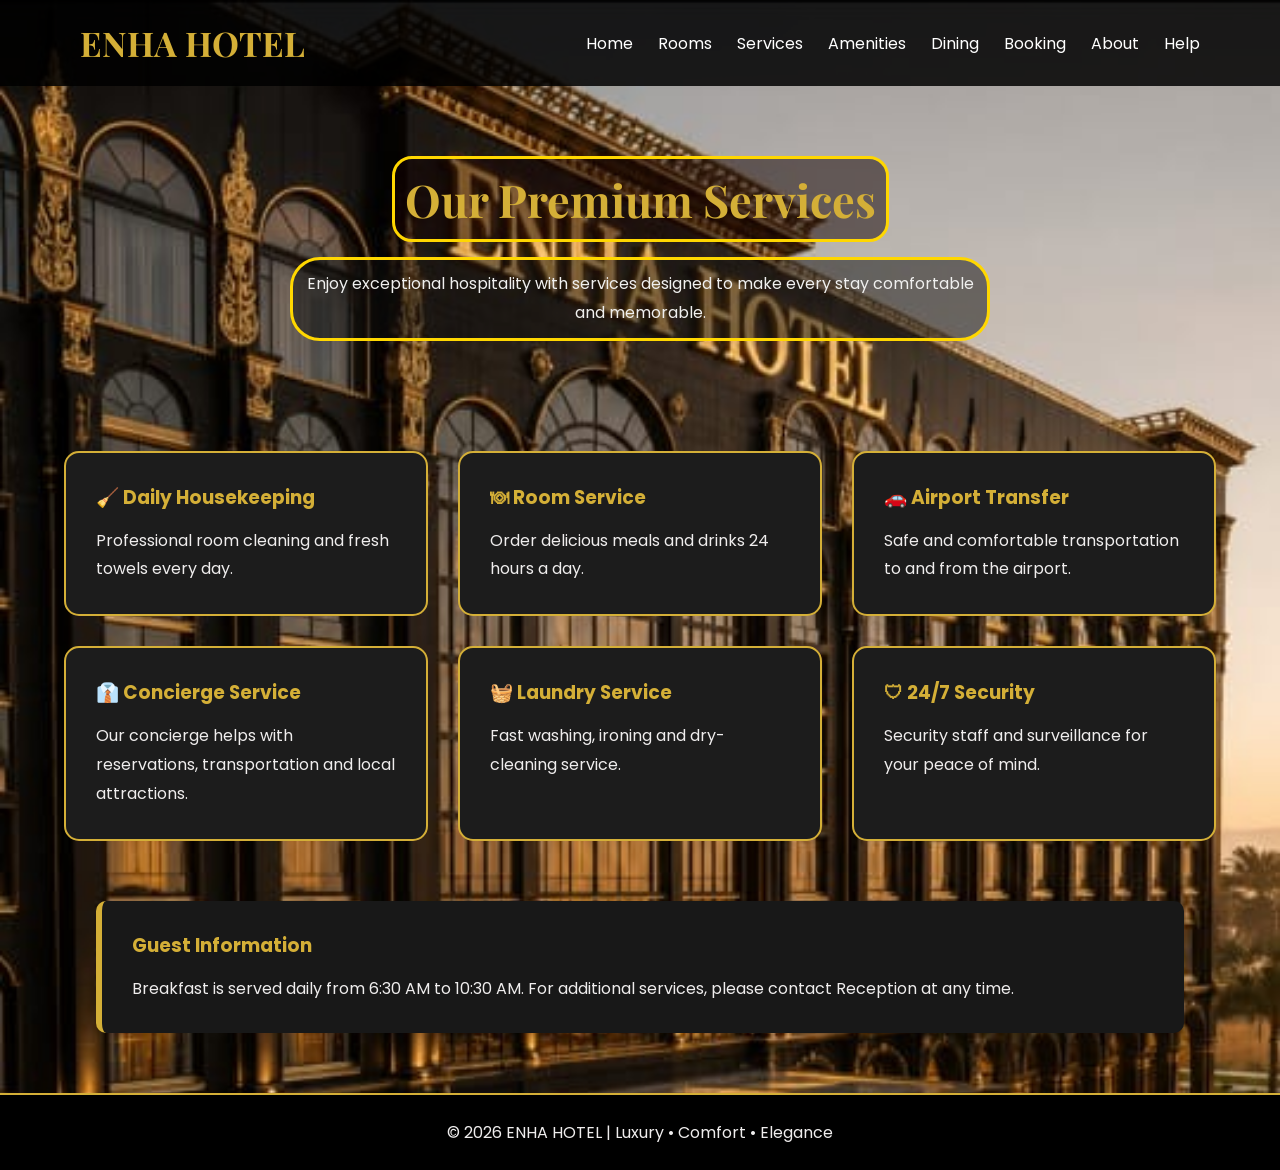
<file: services.html>
<!DOCTYPE html>
<html lang="en">

<head>

    <meta charset="UTF-8">
    <meta name="viewport" content="width=device-width, initial-scale=1.0">

    <title>ENHA HOTEL | Services</title>

    <link href="https://fonts.googleapis.com/css2?family=Poppins:wght@300;400;500;600&family=Playfair+Display:wght@700&display=swap" rel="stylesheet">

    <link rel="stylesheet" href="style.css">
    <link rel="icon" href="images/logo.jpeg">
  


    <style>
     

.services-title{

text-align:center;
padding:70px 20px;

}

.services-title h2{

font-family:'Playfair Display',serif;
font-size:45px;
color:var(--gold);
margin-bottom:15px;

}

.services-title p{

max-width:700px;
margin:auto;
line-height:1.8;

}


.services-container{

width:90%;
margin:40px auto;

display:grid;
grid-template-columns:repeat(auto-fit,minmax(300px,1fr));
gap:30px;

}



.service-card{

background:var(--dark);

padding:30px;

border-radius:15px;

border:2px solid var(--gold);

transition:.4s;

}

.service-card:hover{

transform:translateY(-8px);

box-shadow:0 0 20px rgba(212,175,55,.4);

}

.service-card h3{

color:var(--gold);

margin-bottom:15px;

}

.service-card p{

line-height:1.8;

}



.note{

width:85%;

margin:60px auto;

background:#181818;

padding:30px;

border-left:6px solid var(--gold);

border-radius:10px;

}

.note h3{

color:var(--gold);

margin-bottom:15px;

}

.note p{

line-height:1.8;

}



@media(max-width:768px){

.services-title h2{

font-size:35px;

}

.services-container{

width:95%;

}

}
    </style>
</head>

<body>

<header>

<nav class="navbar">

<h1 class="logo">ENHA HOTEL</h1>

<ul>

<li><a href="index.html">Home</a></li>
<li><a href="rooms.html">Rooms</a></li>
<li><a href="services.html">Services</a></li>
<li><a href="amenities.html">Amenities</a></li>
<li><a href="dining.html" class="active">Dining</a></li>
<li><a href="booking.html">Booking</a></li>
<li><a href="about.html">About</a></li>
<li><a href="help.html">Help</a></li>

</ul>

</nav>

</header>

<main>

<section class="services-title">

<h2 class="h2">Our Premium Services</h2>

<p class="p">
Enjoy exceptional hospitality with services designed to make every stay comfortable and memorable.
</p>

</section>

<section class="services-container">

<article class="service-card">

<h3>🧹 Daily Housekeeping</h3>

<p>
Professional room cleaning and fresh towels every day.
</p>

</article>

<article class="service-card">

<h3>🍽 Room Service</h3>

<p>
Order delicious meals and drinks 24 hours a day.
</p>

</article>

<article class="service-card">

<h3>🚗 Airport Transfer</h3>

<p>
Safe and comfortable transportation to and from the airport.
</p>

</article>

<article class="service-card">

<h3>👔 Concierge Service</h3>

<p>
Our concierge helps with reservations, transportation and local attractions.
</p>

</article>

<article class="service-card">

<h3>🧺 Laundry Service</h3>

<p>
Fast washing, ironing and dry-cleaning service.
</p>

</article>

<article class="service-card">

<h3>🛡 24/7 Security</h3>

<p>
Security staff and surveillance for your peace of mind.
</p>

</article>

</section>

<aside class="note">

<h3>Guest Information</h3>

<p>

Breakfast is served daily from 6:30 AM to 10:30 AM.
For additional services, please contact Reception at any time.

</p>

</aside>

</main>

<footer>

<p>
    &copy; 2026 ENHA HOTEL | Luxury • Comfort • Elegance</p>

</footer>

</body>

</html>
</file>
<file: style.css>
@import url('https://fonts.googleapis.com/css2?family=Merienda:wght@300..900&family=Playfair+Display:ital,wght@0,400..900;1,400..900&display=swap');


/* body{
    background-image:linear-gradient(gold, black);
} */

  nav ul li{
list-style-type: none;
        }


   


 body{
        background-image: url('images/enha.jpeg');
        background-repeat: no-repeat;
        background-size: 100% auto;
        background-position: center top;
      
 }
  

*{
    margin: 0;
    padding: 0;
    box-sizing: border-box;
}

:root{
    --black: #111111;
    --dark: #1c1c1c;
    --gold: #d4af37;
    --white: #efeded;
}

body{
    font-family: 'Poppins', sans-serif;
    background-color: var(--black);
    color: var(--white);
}


.navbar{
    display: flex;
    justify-content: space-between;
    align-items: center;
    padding: 20px 80px;
    background-color: rgba(0,0,0,0.85);
    position: sticky;
    top: 0;
    z-index: 1000;
}

.logo{
    font-family: 'Playfair Display', serif;
    color: var(--gold);
    font-size: 34px;
}

.navbar ul{
    display: flex;
    list-style: none;
}

.navbar ul li{
    margin-left: 25px;
}

.navbar ul li a{
    text-decoration: none;
    color: white;
    transition: .3s;
}

.navbar ul li a:hover{
    color: var(--gold);
}



.hero{
    height: 90vh;

    background-image:
    linear-gradient(rgba(0,0,0,.55),rgba(0,0,0,.65)),
    url("../images/hero.jpg");

    background-size: cover;
    background-position: center;

    display: flex;
    justify-content: center;
    align-items: center;

    text-align: center;
}

.hero-text{
    width: 700px;
}

.hero-text h2{
    font-family: 'Playfair Display', serif;
    font-size: 65px;
    color: var(--gold);
    margin-bottom: 20px;
}

.hero-text p{
    font-size: 20px;
    line-height: 1.8;
    margin-bottom: 35px;
}



.btn{
    text-decoration: none;
    color: black;
    background: var(--gold);
    padding: 15px 35px;
    border-radius: 30px;
    font-weight: bold;
    transition: .4s;
}

.btn:hover{
    background: white;
}



.about-home{
    width: 80%;
    margin: 80px auto;
    text-align: center;
}

.about-home h2{
    color: var(--gold);
    font-size: 40px;
    margin-bottom: 20px;
    font-family: 'Playfair Display', serif;
}

.about-home p{
    line-height: 1.9;
    font-size: 18px;
}


.features{
    padding: 70px;
    text-align: center;
}

.features h2{
    color: var(--gold);
    margin-bottom: 50px;
    font-size: 40px;
    font-family: 'Playfair Display', serif;
}

.cards{
    display: grid;
    grid-template-columns: repeat(4,1fr);
    gap: 25px;
}

.card{
    background: var(--dark);
    padding: 30px;
    border: 2px solid var(--gold);
    border-radius: 15px;
    transition: .4s;
}

.card:hover{
    transform: translateY(-8px);
    box-shadow: 0 0 20px rgba(228, 178, 12, 0.5);
}

.card h3{
    color: var(--gold);
    margin-bottom: 15px;
}

.card p{
    line-height: 1.8;
}


footer{
    background: black;
    text-align: center;
    padding: 25px;
    margin-top: 60px;
    border-top: 2px solid var(--gold);
}



@media(max-width:768px){

    .navbar{
          font-family: "Merienda", cursive;
  font-optical-sizing: auto;
  font-weight: weight;
  font-style: normal;
        flex-direction: column;
        padding: 20px;
    }

    .navbar ul{
        flex-wrap: wrap;
        justify-content: center;
        margin-top: 15px;
    }

    .navbar ul li{
        margin: 10px;
    }

    .hero-text h2{
        font-size: 40px;
    }

    .cards{
        grid-template-columns: 1fr;
    }

}

     .p{
            background-color: rgba(15, 15, 15, 0.5);
            color: rgb(240, 240, 239);
            border-radius: 30px;
            padding: 10PX 5px;
            border:  solid gold;

            
        }

        .h2{
            background-color: rgb(18, 2, 2,0.5);
            display: inline-block;
            border: solid gold;
            border-radius: 20px;
            padding: 10px;
        }
</file>
